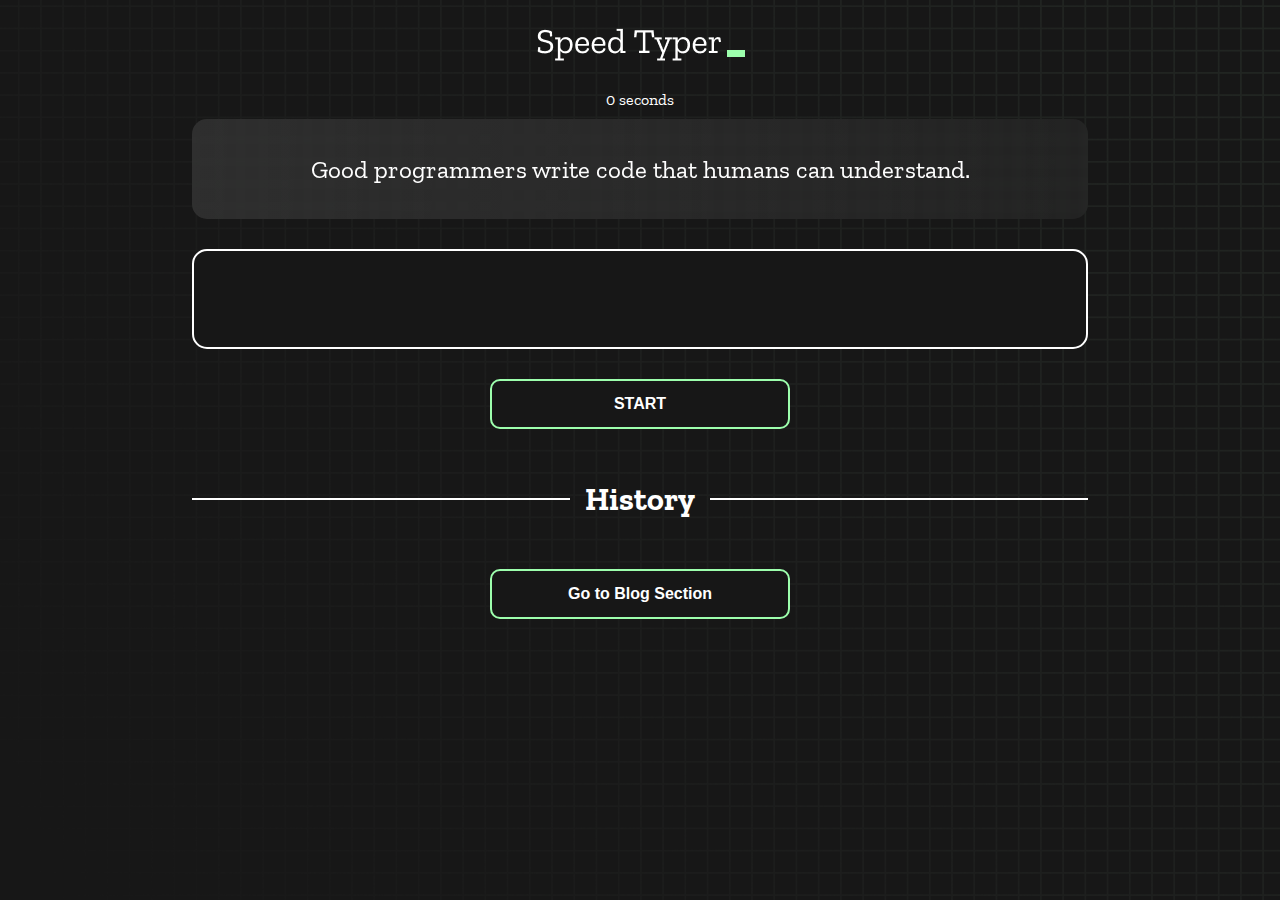
<file: index.html>
<!DOCTYPE html>
<html lang="en">
  <head>
    <meta charset="UTF-8" />
    <meta http-equiv="X-UA-Compatible" content="IE=edge" />
    <meta name="viewport" content="width=device-width, initial-scale=1.0" />
    <title>Speed Monster</title>
    <link rel="stylesheet" href="styles.css" />
    <link rel="preconnect" href="https://fonts.googleapis.com" />
    <link rel="preconnect" href="https://fonts.gstatic.com" crossorigin />
    <link
      href="https://fonts.googleapis.com/css2?family=Zilla+Slab:wght@300;400;500&display=swap"
      rel="stylesheet"
    />
  </head>
  <body>
    <h1 class="title"><img src="./logo.png" /></h1>
    <div id="show-time">0 seconds</div>

    <div class="box-container">
      <div id="question"></div>

      <div id="display" class="inactive"></div>

      <div class="buttons">
        <button id="starts">START</button>
      </div>

      <div class="divider-container">
        <div class="line"></div>
        <h1 class="title2">History</h1>
        <div class="line"></div>
      </div>
      <div id="histories"></div>
    </div>

    <div class="buttons">
      <button><a href="./blog.html" style="text-decoration: none; color: white;">Go to Blog Section</a></button>
    </div>

    <div id="countdown"></div>
    <div id="modal-background" class="hidden"></div>
    <div id="result" class="hidden"></div>

    <script src="./history.js"></script>
    <script src="./script.js"></script>
  </body>
</html>
</file>
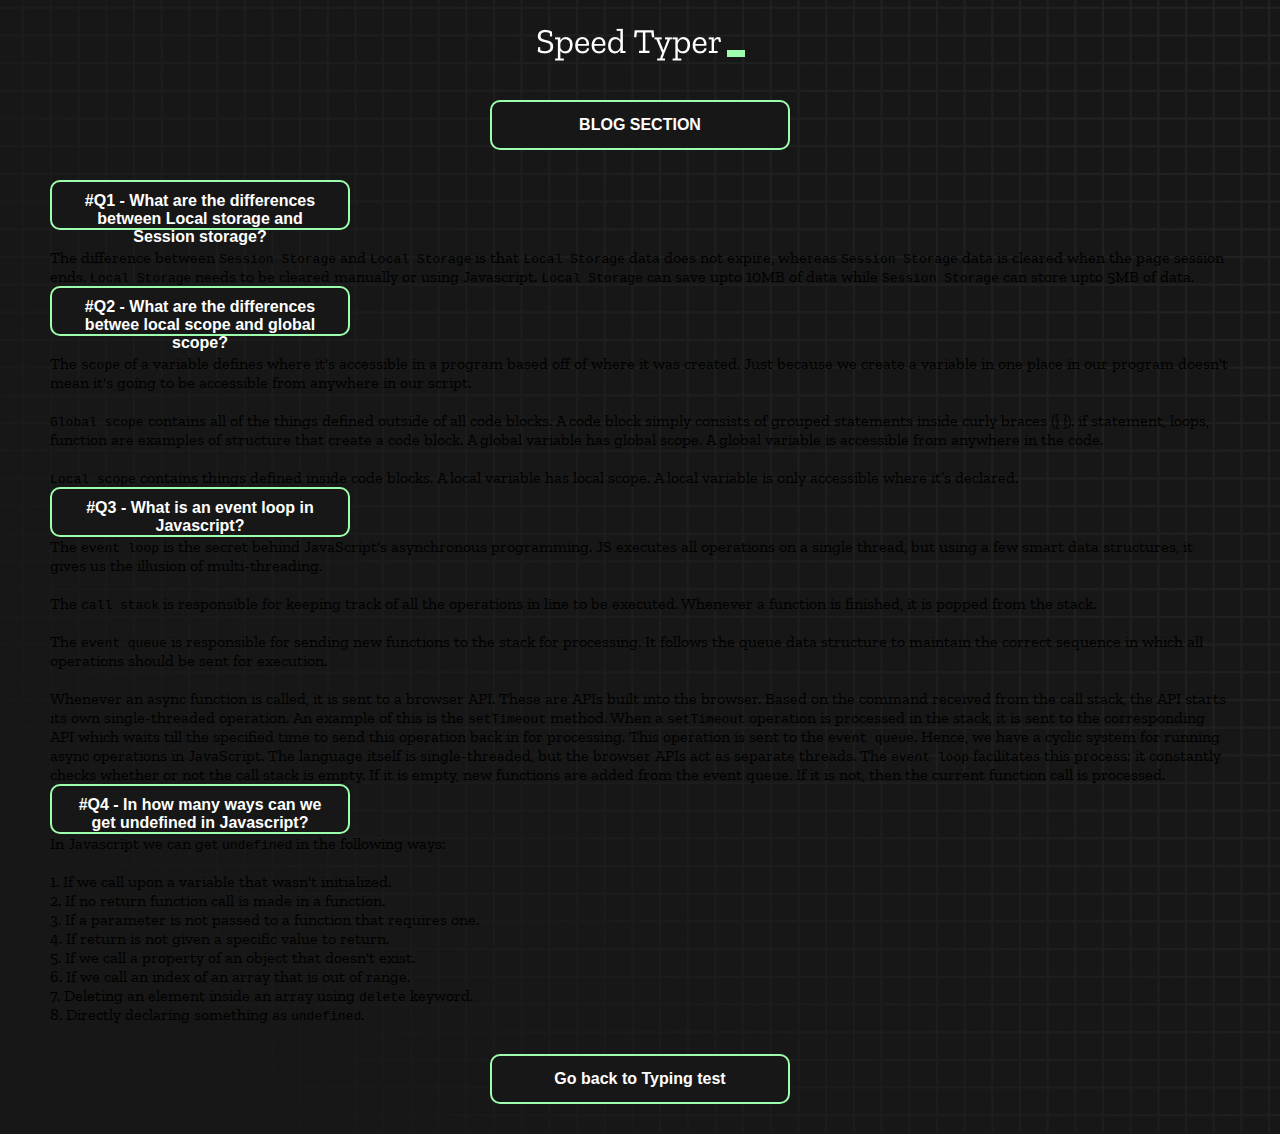
<file: blog.html>
<!DOCTYPE html>
<html lang="en">
  <head>
    <meta charset="UTF-8" />
    <meta http-equiv="X-UA-Compatible" content="IE=edge" />
    <meta name="viewport" content="width=device-width, initial-scale=1.0" />
    <title>Speed Monster</title>
    <link rel="stylesheet" href="styles.css" />
    <link rel="preconnect" href="https://fonts.googleapis.com" />
    <link rel="preconnect" href="https://fonts.gstatic.com" crossorigin />
    <!-- Bootstrap connection -->
    <link href="https://cdn.jsdelivr.net/npm/bootstrap@5.2.1/dist/css/bootstrap.min.css" rel="stylesheet" integrity="sha384-iYQeCzEYFbKjA/T2uDLTpkwGzCiq6soy8tYaI1GyVh/UjpbCx/TYkiZhlZB6+fzT" crossorigin="anonymous">
    <link
      href="https://fonts.googleapis.com/css2?family=Zilla+Slab:wght@300;400;500&display=swap"
      rel="stylesheet"
    />
  </head>
  <body>
    <h1 class="title"><img src="./logo.png" /></h1>
    
    <div class="buttons">
        <button disabled>BLOG SECTION</button>
    </div>

    <div class="accordion" id="accordionPanelsStayOpenExample" style="margin-left: 50px; margin-right: 50px;">
        <div class="accordion-item">
          <h2 class="accordion-header" id="panelsStayOpen-headingOne">
            <button class="accordion-button" type="button" data-bs-toggle="collapse" data-bs-target="#panelsStayOpen-collapseOne" aria-expanded="true" aria-controls="panelsStayOpen-collapseOne">
              #Q1 - What are the differences between Local storage and Session storage?
            </button>
          </h2>
          <div id="panelsStayOpen-collapseOne" class="accordion-collapse collapse show" aria-labelledby="panelsStayOpen-headingOne">
            <div class="accordion-body">
                The difference between <code>Session Storage</code> and <code>Local Storage</code> is that <code>Local Storage</code>  data does not expire, whereas <code>Session Storage</code> data is cleared when the page session ends. <code>Local Storage</code> needs to be cleared manually
                or using Javascript.
                <code>Local Storage</code> can save upto 10MB of data while <code>Session Storage</code> can store upto 5MB of data.
            </div>
          </div>
        </div>
        <div class="accordion-item">
          <h2 class="accordion-header" id="panelsStayOpen-headingTwo">
            <button class="accordion-button collapsed" type="button" data-bs-toggle="collapse" data-bs-target="#panelsStayOpen-collapseTwo" aria-expanded="false" aria-controls="panelsStayOpen-collapseTwo">
                #Q2 - What are the differences betwee local scope and global scope?
            </button>
          </h2>
          <div id="panelsStayOpen-collapseTwo" class="accordion-collapse collapse" aria-labelledby="panelsStayOpen-headingTwo">
            <div class="accordion-body">
                The <code>scope</code> of a variable defines where it's accessible in a program based off of where it was created. Just because we create a variable in one place in our program doesn't mean it's going to be accessible from anywhere in our script.
                <br><br>
                <code>Global scope</code> contains all of the things defined outside of all code blocks. A code block simply consists of grouped statements inside curly braces ({ }). if statement, loops, function are examples of structure that create a code block. 
                A global variable has global scope. A global variable is accessible from anywhere in the code.
                <br><br>
                <code>Local scope</code> contains things defined inside code blocks. A local variable has local scope. A local variable is only accessible where it’s declared.
            </div>
          </div>
        </div>
        <div class="accordion-item">
          <h2 class="accordion-header" id="panelsStayOpen-headingThree">
            <button class="accordion-button collapsed" type="button" data-bs-toggle="collapse" data-bs-target="#panelsStayOpen-collapseThree" aria-expanded="false" aria-controls="panelsStayOpen-collapseThree">
                #Q3 - What is an event loop in Javascript?
            </button>
          </h2>
          <div id="panelsStayOpen-collapseThree" class="accordion-collapse collapse" aria-labelledby="panelsStayOpen-headingThree">
            <div class="accordion-body">
                The <code>event loop</code> is the secret behind JavaScript's asynchronous programming. 
                JS executes all operations on a single thread, but using a few smart data structures, it gives us the illusion of multi-threading.
                <br><br>
                The <code>call stack</code> is responsible for keeping track of all the operations in line to be executed. Whenever a function is finished, it is popped from the stack.
                <br><br>
                The <code>event queue</code> is responsible for sending new functions to the stack for processing. 
                It follows the queue data structure to maintain the correct sequence in which all operations should be sent for execution.
                <br><br>
                Whenever an async function is called, it is sent to a browser API. These are APIs built into the browser. Based on the command received from the call stack, the API starts its own single-threaded operation.
                An example of this is the <code>setTimeout</code> method. 
                When a <code>setTimeout</code> operation is processed in the stack, it is sent to the corresponding API which waits till the specified time to send this operation back in for processing.
                This operation is sent to the <code>event queue</code>. Hence, we have a cyclic system for running async operations in JavaScript. The language itself is single-threaded, but the browser APIs act as separate threads.
                The <code>event loop</code> facilitates this process; it constantly checks whether or not the call stack is empty. If it is empty, new functions are added from the event queue. If it is not, then the current function call is processed.
            </div>
          </div>
        </div>
        <div class="accordion-item">
            <h2 class="accordion-header" id="panelsStayOpen-headingFour">
              <button class="accordion-button collapsed" type="button" data-bs-toggle="collapse" data-bs-target="#panelsStayOpen-collapseFour" aria-expanded="false" aria-controls="panelsStayOpen-collapseFour">
                    #Q4 - In how many ways can we get undefined in Javascript?
              </button>
            </h2>
            <div id="panelsStayOpen-collapseFour" class="accordion-collapse collapse" aria-labelledby="panelsStayOpen-headingFour">
              <div class="accordion-body">
                In Javascript we can get <code>undefined</code> in the following ways: <br><br>
                1. If we call upon a variable that wasn't initialized. <br>
                2. If no return function call is made in a function. <br>
                3. If a parameter is not passed to a function that requires one. <br>
                4. If return is not given a specific value to return. <br>
                5. If we call a property of an object that doesn't exist. <br>
                6. If we call an index of an array that is out of range. <br>
                7. Deleting an element inside an array using <code>delete</code> keyword. <br>
                8. Directly declaring something as <code>undefined</code>.
              </div>
            </div>
        </div>
    </div>

    <div class="buttons">
        <button><a href="./index.html" style="text-decoration: none; color: white;">Go back to Typing test</a></button>
    </div>

    <script src="./history.js"></script>
    <script src="./script.js"></script>
    <!-- Bootstrap connection -->
    <script src="https://cdn.jsdelivr.net/npm/bootstrap@5.2.1/dist/js/bootstrap.bundle.min.js" integrity="sha384-u1OknCvxWvY5kfmNBILK2hRnQC3Pr17a+RTT6rIHI7NnikvbZlHgTPOOmMi466C8" crossorigin="anonymous"></script>
  </body>
</html>
</file>
<file: styles.css>
* {
  padding: 0;
  margin: 0;
  box-sizing: border-box;
}

body {
  background-image: url("./bg.png");
  background-size: cover;
  background-position: left top;
  font-family: "Zilla Slab", serif;
}

.box-container {
  width: 70%;
  margin: 0 auto;
}

#question {
  height: 100px;
  display: flex;
  align-items: center;
  justify-content: center;
  color: white;
  font-size: 25px;
  border-radius: 15px;
  background: rgb(255, 255, 255);
  background: linear-gradient(
    92.49deg,
    rgba(255, 255, 255, 0.1) 0.18%,
    rgba(255, 255, 255, 0.05) 99.85%
  );
  backdrop-filter: blur(5px);
  margin-bottom: 30px;
}

#display {
  height: 100px;
  display: flex;
  flex-wrap: wrap;
  align-items: center;
  padding-left: 5rem;
  color: white;
  font-size: 32px;
  background-color: #171717;
  border: 2px solid #9dffad;
  border-radius: 15px;
}

#countdown {
  position: fixed;
  height: 100vh;
  width: 100vw;
  background-color: rgba(0, 0, 0, 0.8);
  top: 0;
  left: 0;
  display: flex;
  align-items: center;
  justify-content: center;
  font-size: 3rem;
  color: white;
  display: none;
}
#result {
  position: fixed;
  /* Made changes to the modal position */
  top: 50%; 
  left: 50%;
  transform: translate(-50%, -50%);
  height: 250px;
  width: 400px;
  background-color: #171717;
  border-radius: 15px;
  border: 2px solid #9dffad;
  color: white;
  text-align: center;
  padding: 2rem;
}
#show-time{
  text-align: center;
  color: white;
  margin: 10px 0;
}

.green {
  color: #9dffad;
}
.red {
  color: #eb6565;
}
.bold {
  font-weight: 700;
}
.inactive {
  border: 2px solid white !important;
}
.hidden {
  display: none;
}
.title {
  text-align: center;
  color: white;
  margin: 20px 0;
}

.divider-container {
  height: 80px;
  display: flex;
  justify-content: center;
  align-items: center;
  gap: 15px;
  margin: 0 auto;
}

.line {
  height: 2px;
  background: white;
  width: 100%;
}

.title2 {
  color: white;
  display: block;
}

.buttons {
  display: flex;
  justify-content: center;
  margin: 30px 0;
}
button {
  padding: 10px 20px;
  border: none;
  font-size: 16px;
  font-weight: bold;
  width: 300px;
  height: 50px;
  color: white;
  background-color: #171717;
  border-radius: 10px;
  border: 2px solid #9dffad;
  cursor: pointer;
}

#histories {
  display: flex;
  flex-wrap: wrap;
  justify-content: space-around;
}

.card {
  width: 100%;
  height: 100%;
  padding: 50px;
  display: flex;
  justify-content: space-between;
  align-items: center;
  padding: 20px 30px;
  color: white;
  border-radius: 15px;
  background: rgb(255, 255, 255);
  background: linear-gradient(
    92.49deg,
    rgba(255, 255, 255, 0.1) 0.18%,
    rgba(255, 255, 255, 0.05) 99.85%
  );
  backdrop-filter: blur(5px);
  margin-bottom: 30px;
}

#modal-background {
  background: rgb(255, 255, 255);
  background: linear-gradient(
    92.49deg,
    rgba(255, 255, 255, 0.1) 0.18%,
    rgba(255, 255, 255, 0.05) 99.85%
  );
  backdrop-filter: blur(5px);
  height: 100vh;
  width: 100%;
  position: fixed;
  top: 0;
}

@media only screen and (max-width: 700px) {
  .box-container {
    padding: 0 20px;
    width: 100%;
  }
  .card {
    flex-direction: column;
  }
}

@media only screen and (min-width: 800px) {
  #histories{
    display: grid;
    grid-template-columns: repeat(3, 1fr);
    column-gap: 1rem;
    row-gap: 1rem;
  }
}
</file>
